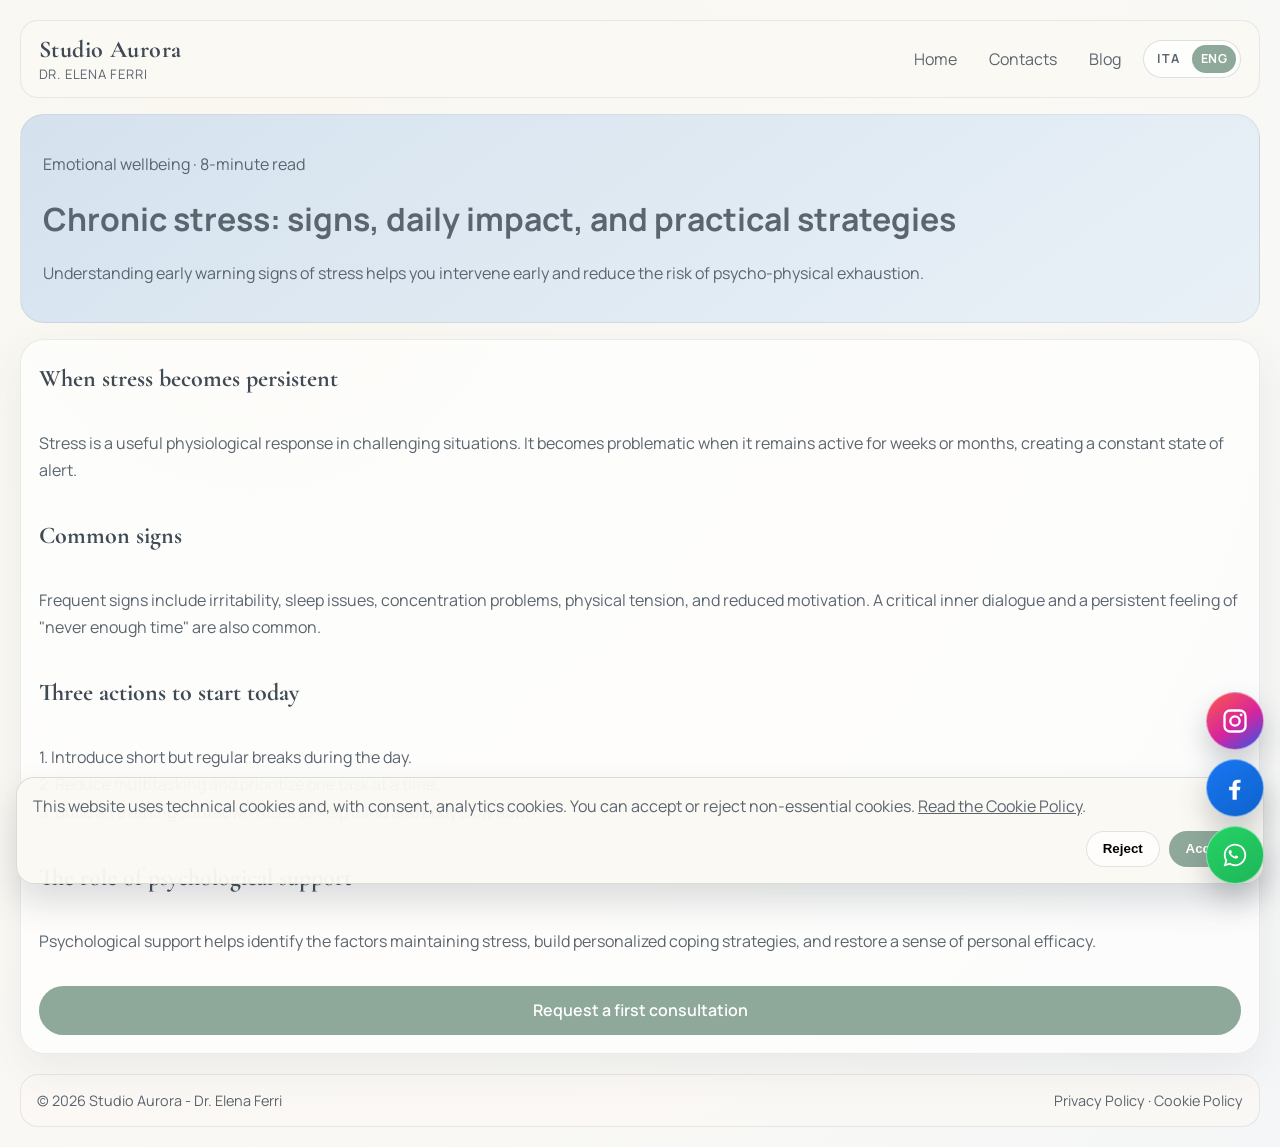
<file: articolo-en.html>
<!doctype html>
<html lang="en">
  <head>
    <meta charset="UTF-8" />
    <meta name="viewport" content="width=device-width, initial-scale=1.0" />
    <title>Article | Studio Aurora</title>
    <link rel="preconnect" href="https://fonts.googleapis.com" />
    <link rel="preconnect" href="https://fonts.gstatic.com" crossorigin />
    <link href="https://fonts.googleapis.com/css2?family=Cormorant+Garamond:wght@500;600;700&family=Manrope:wght@400;500;600;700&display=swap" rel="stylesheet" />
    <link rel="stylesheet" href="styles.css" />
    <link rel="icon" type="image/svg+xml" href="favicon.svg" />
  </head>
  <body>
    <div class="site-shell">
      <header class="site-header">
        <nav class="navbar">
          <a class="brand" href="index-en.html">
            <strong>Studio Aurora</strong>
            <span>Dr. Elena Ferri</span>
          </a>
          <div class="nav-side">
            <div class="nav-links">
              <a href="index-en.html">Home</a>
              <a href="contatti-en.html">Contacts</a>
              <a href="blog-en.html">Blog</a>
            </div>
            <div class="lang-switch" aria-label="Language switcher">
              <a href="articolo.html">ITA</a>
              <a class="is-active" href="articolo-en.html">ENG</a>
            </div>
          </div>
        </nav>
      </header>

      <main>
        <header class="article-header reveal">
          <p>Emotional wellbeing · 8-minute read</p>
          <h1>Chronic stress: signs, daily impact, and practical strategies</h1>
          <p>
            Understanding early warning signs of stress helps you intervene early
            and reduce the risk of psycho-physical exhaustion.
          </p>
        </header>

        <article class="surface article-body reveal">
          <h2>When stress becomes persistent</h2>
          <p>
            Stress is a useful physiological response in challenging situations. It becomes problematic when
            it remains active for weeks or months, creating a constant state of alert.
          </p>

          <h2>Common signs</h2>
          <p>
            Frequent signs include irritability, sleep issues, concentration problems,
            physical tension, and reduced motivation. A critical inner dialogue and a persistent
            feeling of "never enough time" are also common.
          </p>

          <h2>Three actions to start today</h2>
          <p>
            1. Introduce short but regular breaks during the day.<br />
            2. Reduce multitasking and prioritize one task at a time.<br />
            3. Build an evening shutdown ritual to help mind and body slow down.
          </p>

          <h2>The role of psychological support</h2>
          <p>
            Psychological support helps identify the factors maintaining stress,
            build personalized coping strategies, and restore a sense of personal efficacy.
          </p>

          <a class="btn btn-primary" href="contatti-en.html">Request a first consultation</a>
        </article>
      </main>

      <footer class="site-footer">
        <span>© 2026 Studio Aurora - Dr. Elena Ferri</span>
        <span><a href="privacy-en.html">Privacy Policy</a> · <a href="cookie-en.html">Cookie Policy</a></span>
      </footer>
    </div>

    <script src="script.js"></script>
  </body>
</html>
</file>
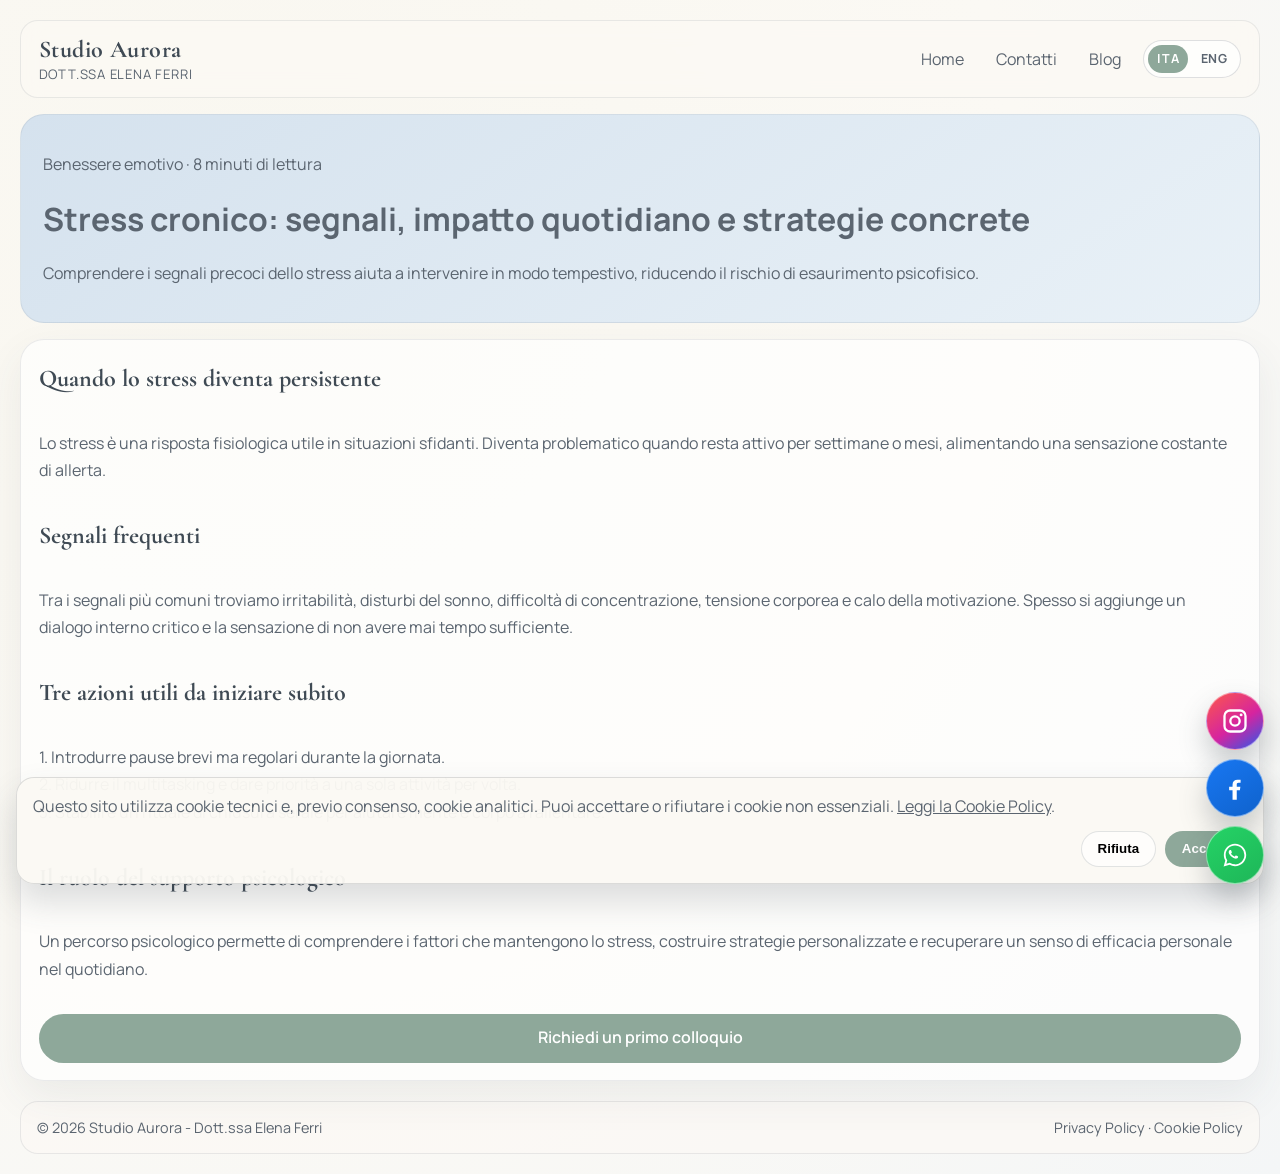
<file: articolo.html>
<!doctype html>
<html lang="it">
  <head>
    <meta charset="UTF-8" />
    <meta name="viewport" content="width=device-width, initial-scale=1.0" />
    <title>Articolo | Studio Aurora</title>
    <link rel="preconnect" href="https://fonts.googleapis.com" />
    <link rel="preconnect" href="https://fonts.gstatic.com" crossorigin />
    <link href="https://fonts.googleapis.com/css2?family=Cormorant+Garamond:wght@500;600;700&family=Manrope:wght@400;500;600;700&display=swap" rel="stylesheet" />
    <link rel="stylesheet" href="styles.css" />
    <link rel="icon" type="image/svg+xml" href="favicon.svg" />
  </head>
  <body>
    <div class="site-shell">
      <header class="site-header">
        <nav class="navbar">
          <a class="brand" href="index.html">
            <strong>Studio Aurora</strong>
            <span>Dott.ssa Elena Ferri</span>
          </a>
          <div class="nav-side">
            <div class="nav-links">
              <a href="index.html">Home</a>
              <a href="contatti.html">Contatti</a>
              <a href="blog.html">Blog</a>
            </div>
            <div class="lang-switch" aria-label="Selettore lingua">
              <a class="is-active" href="articolo.html">ITA</a>
              <a href="articolo-en.html">ENG</a>
            </div>
          </div>
        </nav>
      </header>

      <main>
        <header class="article-header reveal">
          <p>Benessere emotivo · 8 minuti di lettura</p>
          <h1>Stress cronico: segnali, impatto quotidiano e strategie concrete</h1>
          <p>
            Comprendere i segnali precoci dello stress aiuta a intervenire in modo tempestivo,
            riducendo il rischio di esaurimento psicofisico.
          </p>
        </header>

        <article class="surface article-body reveal">
          <h2>Quando lo stress diventa persistente</h2>
          <p>
            Lo stress è una risposta fisiologica utile in situazioni sfidanti. Diventa problematico quando
            resta attivo per settimane o mesi, alimentando una sensazione costante di allerta.
          </p>

          <h2>Segnali frequenti</h2>
          <p>
            Tra i segnali più comuni troviamo irritabilità, disturbi del sonno, difficoltà di concentrazione,
            tensione corporea e calo della motivazione. Spesso si aggiunge un dialogo interno critico e
            la sensazione di non avere mai tempo sufficiente.
          </p>

          <h2>Tre azioni utili da iniziare subito</h2>
          <p>
            1. Introdurre pause brevi ma regolari durante la giornata.<br />
            2. Ridurre il multitasking e dare priorità a una sola attività per volta.<br />
            3. Stabilire un rituale di chiusura serale per aiutare mente e corpo a rallentare.
          </p>

          <h2>Il ruolo del supporto psicologico</h2>
          <p>
            Un percorso psicologico permette di comprendere i fattori che mantengono lo stress,
            costruire strategie personalizzate e recuperare un senso di efficacia personale nel quotidiano.
          </p>

          <a class="btn btn-primary" href="contatti.html">Richiedi un primo colloquio</a>
        </article>
      </main>

      <footer class="site-footer">
        <span>© 2026 Studio Aurora - Dott.ssa Elena Ferri</span>
        <span><a href="privacy.html">Privacy Policy</a> · <a href="cookie.html">Cookie Policy</a></span>
      </footer>
    </div>

    <script src="script.js"></script>
  </body>
</html>
</file>
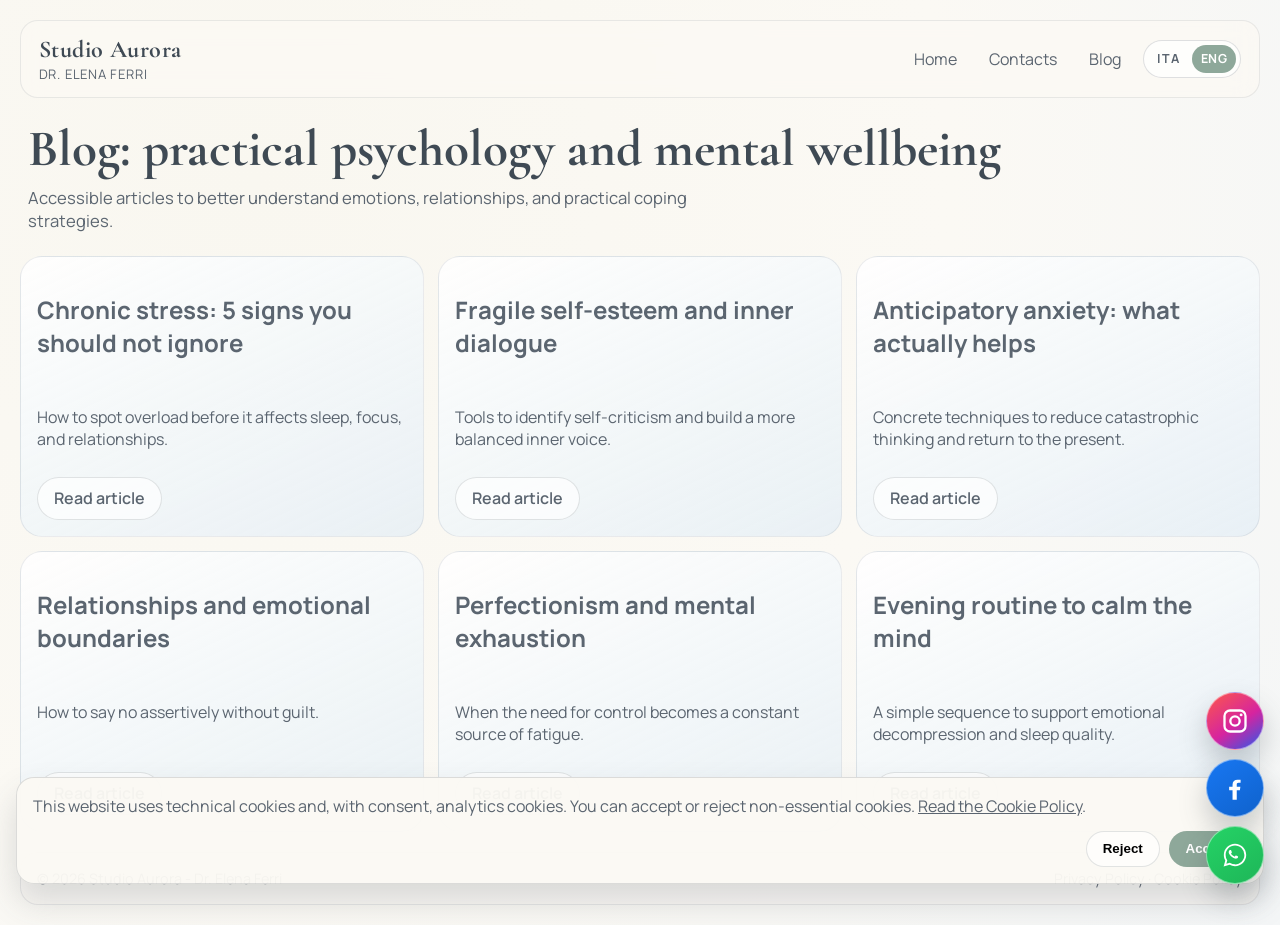
<file: blog-en.html>
<!doctype html>
<html lang="en">
  <head>
    <meta charset="UTF-8" />
    <meta name="viewport" content="width=device-width, initial-scale=1.0" />
    <title>Blog | Studio Aurora</title>
    <link rel="preconnect" href="https://fonts.googleapis.com" />
    <link rel="preconnect" href="https://fonts.gstatic.com" crossorigin />
    <link href="https://fonts.googleapis.com/css2?family=Cormorant+Garamond:wght@500;600;700&family=Manrope:wght@400;500;600;700&display=swap" rel="stylesheet" />
    <link rel="stylesheet" href="styles.css" />
    <link rel="icon" type="image/svg+xml" href="favicon.svg" />
  </head>
  <body>
    <div class="site-shell">
      <header class="site-header">
        <nav class="navbar">
          <a class="brand" href="index-en.html">
            <strong>Studio Aurora</strong>
            <span>Dr. Elena Ferri</span>
          </a>
          <div class="nav-side">
            <div class="nav-links">
              <a href="index-en.html">Home</a>
              <a href="contatti-en.html">Contacts</a>
              <a href="blog-en.html">Blog</a>
            </div>
            <div class="lang-switch" aria-label="Language switcher">
              <a href="blog.html">ITA</a>
              <a class="is-active" href="blog-en.html">ENG</a>
            </div>
          </div>
        </nav>
      </header>

      <section class="page-title reveal">
        <h1>Blog: practical psychology and mental wellbeing</h1>
        <p>Accessible articles to better understand emotions, relationships, and practical coping strategies.</p>
      </section>

      <main class="blog-grid">
        <article class="article-card reveal">
          <h2>Chronic stress: 5 signs you should not ignore</h2>
          <p>How to spot overload before it affects sleep, focus, and relationships.</p>
          <a class="btn btn-soft" href="articolo-en.html">Read article</a>
        </article>

        <article class="article-card reveal">
          <h2>Fragile self-esteem and inner dialogue</h2>
          <p>Tools to identify self-criticism and build a more balanced inner voice.</p>
          <a class="btn btn-soft" href="articolo-en.html">Read article</a>
        </article>

        <article class="article-card reveal">
          <h2>Anticipatory anxiety: what actually helps</h2>
          <p>Concrete techniques to reduce catastrophic thinking and return to the present.</p>
          <a class="btn btn-soft" href="articolo-en.html">Read article</a>
        </article>

        <article class="article-card reveal">
          <h2>Relationships and emotional boundaries</h2>
          <p>How to say no assertively without guilt.</p>
          <a class="btn btn-soft" href="articolo-en.html">Read article</a>
        </article>

        <article class="article-card reveal">
          <h2>Perfectionism and mental exhaustion</h2>
          <p>When the need for control becomes a constant source of fatigue.</p>
          <a class="btn btn-soft" href="articolo-en.html">Read article</a>
        </article>

        <article class="article-card reveal">
          <h2>Evening routine to calm the mind</h2>
          <p>A simple sequence to support emotional decompression and sleep quality.</p>
          <a class="btn btn-soft" href="articolo-en.html">Read article</a>
        </article>
      </main>

      <footer class="site-footer">
        <span>© 2026 Studio Aurora - Dr. Elena Ferri</span>
        <span><a href="privacy-en.html">Privacy Policy</a> · <a href="cookie-en.html">Cookie Policy</a></span>
      </footer>
    </div>

    <script src="script.js"></script>
  </body>
</html>
</file>
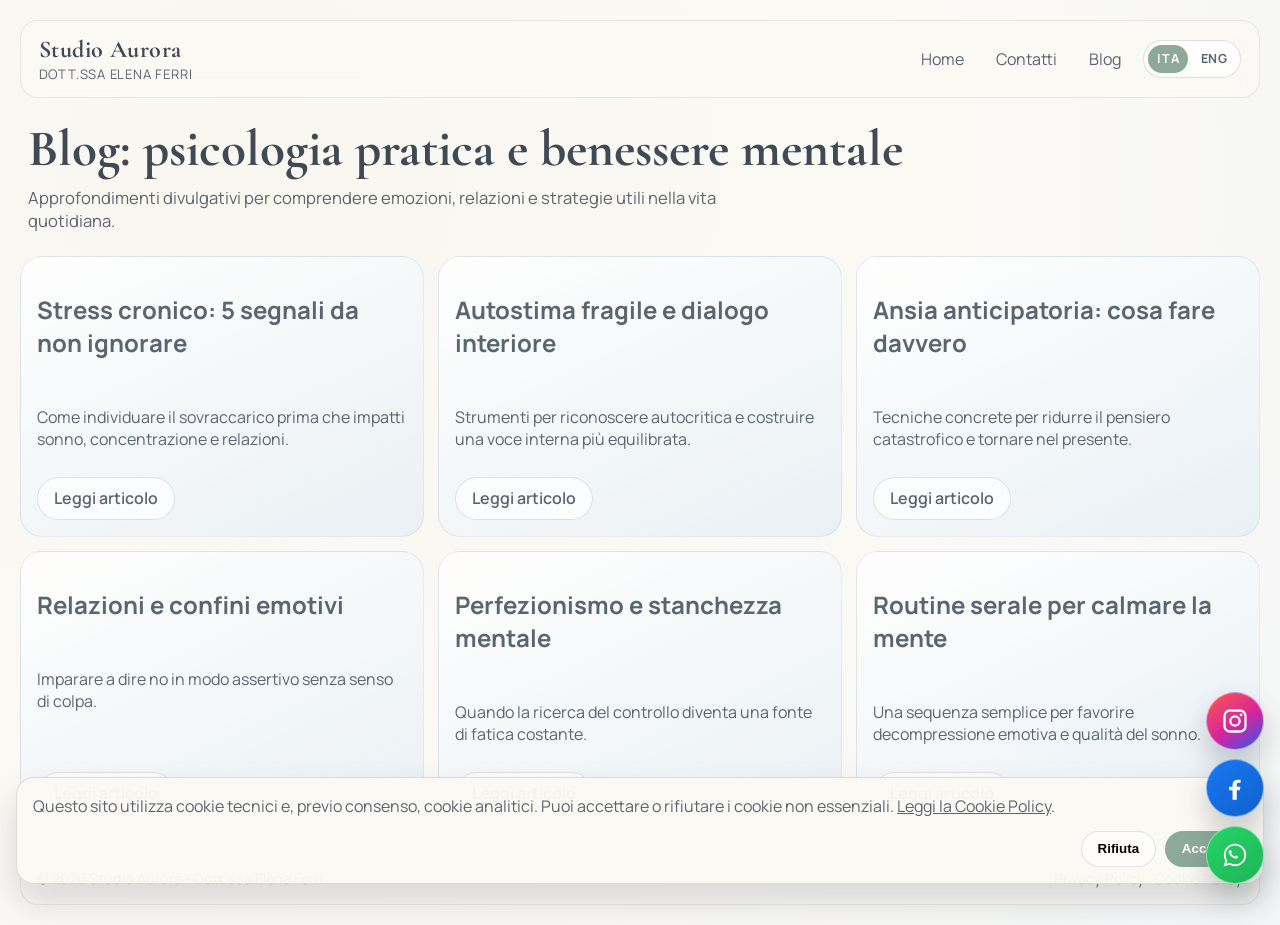
<file: blog.html>
<!doctype html>
<html lang="it">
  <head>
    <meta charset="UTF-8" />
    <meta name="viewport" content="width=device-width, initial-scale=1.0" />
    <title>Blog | Studio Aurora</title>
    <link rel="preconnect" href="https://fonts.googleapis.com" />
    <link rel="preconnect" href="https://fonts.gstatic.com" crossorigin />
    <link href="https://fonts.googleapis.com/css2?family=Cormorant+Garamond:wght@500;600;700&family=Manrope:wght@400;500;600;700&display=swap" rel="stylesheet" />
    <link rel="stylesheet" href="styles.css" />
    <link rel="icon" type="image/svg+xml" href="favicon.svg" />
  </head>
  <body>
    <div class="site-shell">
      <header class="site-header">
        <nav class="navbar">
          <a class="brand" href="index.html">
            <strong>Studio Aurora</strong>
            <span>Dott.ssa Elena Ferri</span>
          </a>
          <div class="nav-side">
            <div class="nav-links">
              <a href="index.html">Home</a>
              <a href="contatti.html">Contatti</a>
              <a href="blog.html">Blog</a>
            </div>
            <div class="lang-switch" aria-label="Selettore lingua">
              <a class="is-active" href="blog.html">ITA</a>
              <a href="blog-en.html">ENG</a>
            </div>
          </div>
        </nav>
      </header>

      <section class="page-title reveal">
        <h1>Blog: psicologia pratica e benessere mentale</h1>
        <p>Approfondimenti divulgativi per comprendere emozioni, relazioni e strategie utili nella vita quotidiana.</p>
      </section>

      <main class="blog-grid">
        <article class="article-card reveal">
          <h2>Stress cronico: 5 segnali da non ignorare</h2>
          <p>Come individuare il sovraccarico prima che impatti sonno, concentrazione e relazioni.</p>
          <a class="btn btn-soft" href="articolo.html">Leggi articolo</a>
        </article>

        <article class="article-card reveal">
          <h2>Autostima fragile e dialogo interiore</h2>
          <p>Strumenti per riconoscere autocritica e costruire una voce interna più equilibrata.</p>
          <a class="btn btn-soft" href="articolo.html">Leggi articolo</a>
        </article>

        <article class="article-card reveal">
          <h2>Ansia anticipatoria: cosa fare davvero</h2>
          <p>Tecniche concrete per ridurre il pensiero catastrofico e tornare nel presente.</p>
          <a class="btn btn-soft" href="articolo.html">Leggi articolo</a>
        </article>

        <article class="article-card reveal">
          <h2>Relazioni e confini emotivi</h2>
          <p>Imparare a dire no in modo assertivo senza senso di colpa.</p>
          <a class="btn btn-soft" href="articolo.html">Leggi articolo</a>
        </article>

        <article class="article-card reveal">
          <h2>Perfezionismo e stanchezza mentale</h2>
          <p>Quando la ricerca del controllo diventa una fonte di fatica costante.</p>
          <a class="btn btn-soft" href="articolo.html">Leggi articolo</a>
        </article>

        <article class="article-card reveal">
          <h2>Routine serale per calmare la mente</h2>
          <p>Una sequenza semplice per favorire decompressione emotiva e qualità del sonno.</p>
          <a class="btn btn-soft" href="articolo.html">Leggi articolo</a>
        </article>
      </main>

      <footer class="site-footer">
        <span>© 2026 Studio Aurora - Dott.ssa Elena Ferri</span>
        <span><a href="privacy.html">Privacy Policy</a> · <a href="cookie.html">Cookie Policy</a></span>
      </footer>
    </div>

    <script src="script.js"></script>
  </body>
</html>
</file>
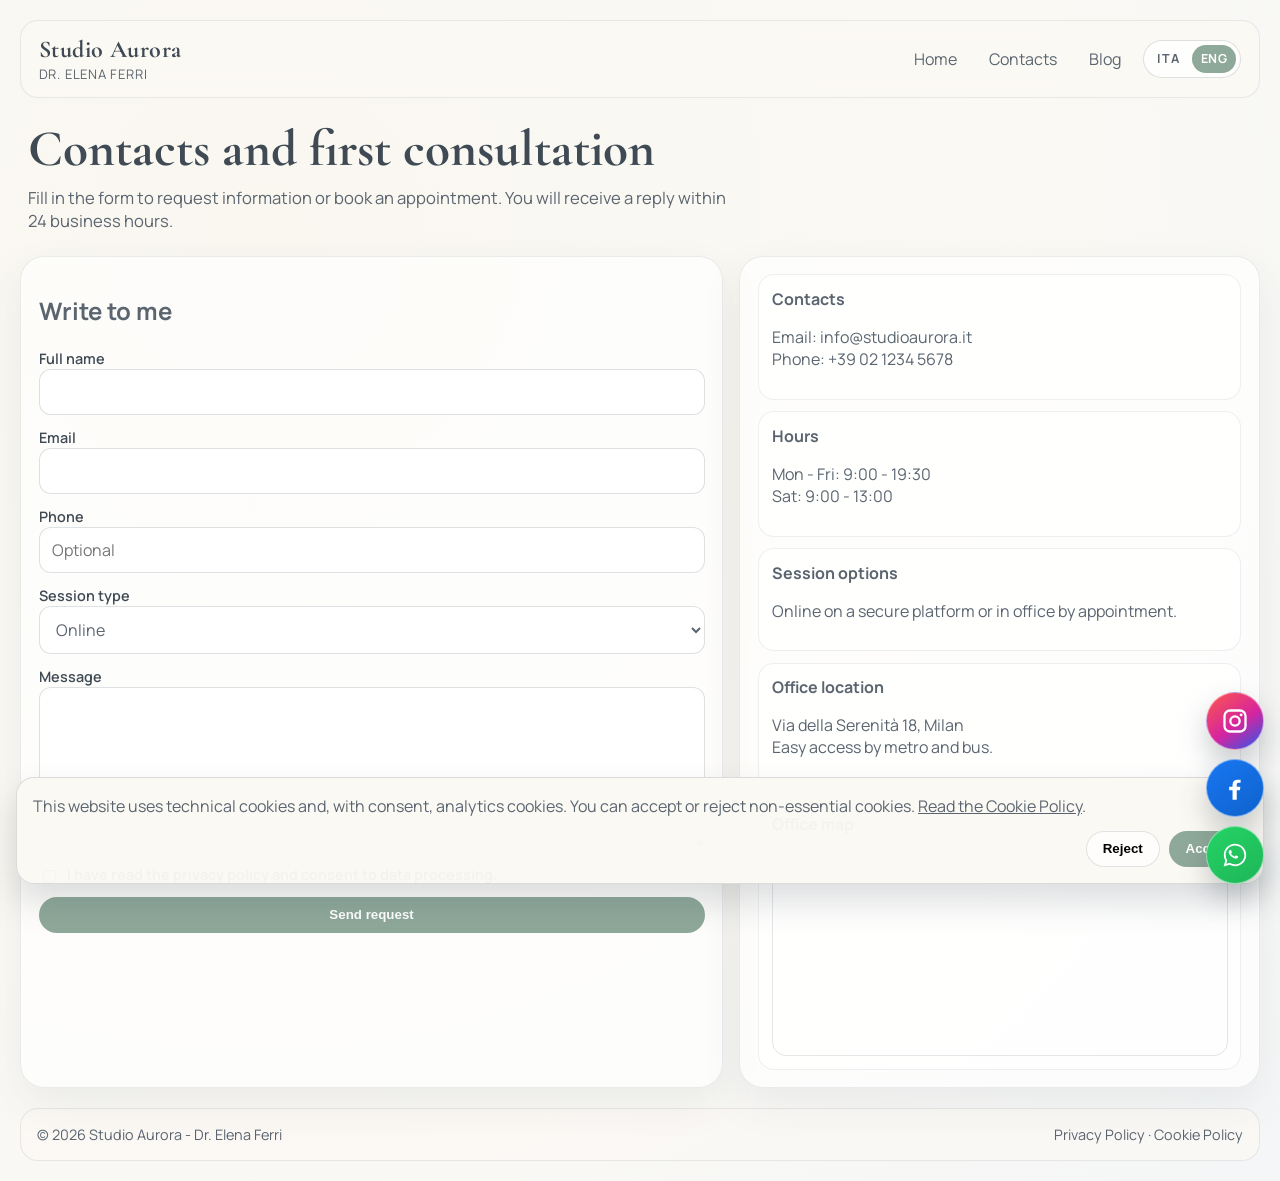
<file: contatti-en.html>
<!doctype html>
<html lang="en">
  <head>
    <meta charset="UTF-8" />
    <meta name="viewport" content="width=device-width, initial-scale=1.0" />
    <title>Contacts | Studio Aurora</title>
    <link rel="preconnect" href="https://fonts.googleapis.com" />
    <link rel="preconnect" href="https://fonts.gstatic.com" crossorigin />
    <link href="https://fonts.googleapis.com/css2?family=Cormorant+Garamond:wght@500;600;700&family=Manrope:wght@400;500;600;700&display=swap" rel="stylesheet" />
    <link rel="stylesheet" href="styles.css" />
    <link rel="icon" type="image/svg+xml" href="favicon.svg" />
  </head>
  <body>
    <div class="site-shell">
      <header class="site-header">
        <nav class="navbar">
          <a class="brand" href="index-en.html">
            <strong>Studio Aurora</strong>
            <span>Dr. Elena Ferri</span>
          </a>
          <div class="nav-side">
            <div class="nav-links">
              <a href="index-en.html">Home</a>
              <a href="contatti-en.html">Contacts</a>
              <a href="blog-en.html">Blog</a>
            </div>
            <div class="lang-switch" aria-label="Language switcher">
              <a href="contatti.html">ITA</a>
              <a class="is-active" href="contatti-en.html">ENG</a>
            </div>
          </div>
        </nav>
      </header>

      <section class="page-title reveal">
        <h1>Contacts and first consultation</h1>
        <p>
          Fill in the form to request information or book an appointment.
          You will receive a reply within 24 business hours.
        </p>
      </section>

      <main class="form-layout">
        <section class="surface reveal">
          <h2>Write to me</h2>
          <form id="contactForm" data-endpoint="https://formspree.io/f/YOUR_FORMSPREE_ID" novalidate>
            <div>
              <label for="name">Full name</label>
              <input id="name" name="name" type="text" required />
            </div>
            <div>
              <label for="email">Email</label>
              <input id="email" name="email" type="email" required />
            </div>
            <div>
              <label for="phone">Phone</label>
              <input id="phone" name="phone" type="tel" placeholder="Optional" />
            </div>
            <div>
              <label for="mode">Session type</label>
              <select id="mode" name="mode">
                <option value="online">Online</option>
                <option value="studio">In office</option>
                <option value="entrambi">Both</option>
              </select>
            </div>
            <div>
              <label for="message">Message</label>
              <textarea id="message" name="message" required></textarea>
            </div>
            <div>
              <label for="privacy">
                <input id="privacy" name="privacy" type="checkbox" required />
                I have read the privacy policy and consent to data processing.
              </label>
            </div>
            <button class="btn btn-primary" type="submit">Send request</button>
            <p id="formStatus" aria-live="polite"></p>
          </form>
        </section>

        <aside class="surface info-list reveal">
          <div class="info-item">
            <strong>Contacts</strong>
            <p>Email: info@studioaurora.it<br />Phone: +39 02 1234 5678</p>
          </div>
          <div class="info-item">
            <strong>Hours</strong>
            <p>Mon - Fri: 9:00 - 19:30<br />Sat: 9:00 - 13:00</p>
          </div>
          <div class="info-item">
            <strong>Session options</strong>
            <p>Online on a secure platform or in office by appointment.</p>
          </div>
          <div class="info-item">
            <strong>Office location</strong>
            <p>Via della Serenità 18, Milan<br />Easy access by metro and bus.</p>
          </div>
          <div class="info-item">
            <strong>Office map</strong>
            <div class="map-wrap">
              <iframe
                title="Studio Aurora map - Milan"
                src="https://maps.google.com/maps?q=Milano%20Porta%20Venezia&t=&z=13&ie=UTF8&iwloc=&output=embed"
                loading="lazy"
                referrerpolicy="no-referrer-when-downgrade"
              ></iframe>
            </div>
          </div>
        </aside>
      </main>

      <footer class="site-footer">
        <span>© 2026 Studio Aurora - Dr. Elena Ferri</span>
        <span><a href="privacy-en.html">Privacy Policy</a> · <a href="cookie-en.html">Cookie Policy</a></span>
      </footer>
    </div>

    <script src="script.js"></script>
  </body>
</html>
</file>
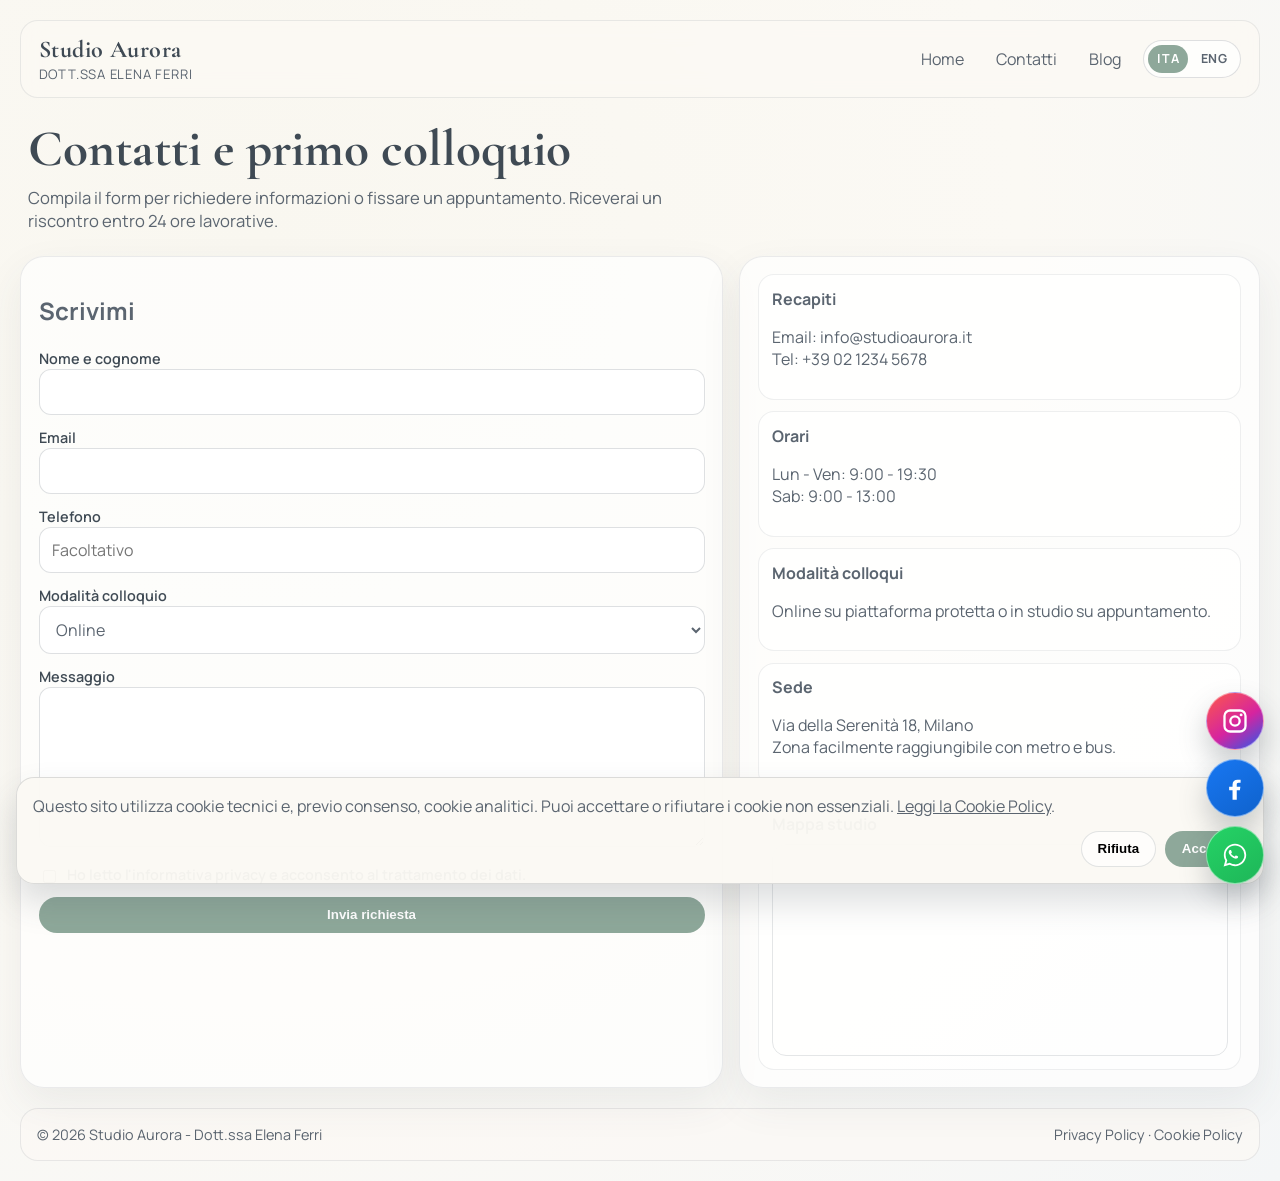
<file: contatti.html>
<!doctype html>
<html lang="it">
  <head>
    <meta charset="UTF-8" />
    <meta name="viewport" content="width=device-width, initial-scale=1.0" />
    <title>Contatti | Studio Aurora</title>
    <link rel="preconnect" href="https://fonts.googleapis.com" />
    <link rel="preconnect" href="https://fonts.gstatic.com" crossorigin />
    <link href="https://fonts.googleapis.com/css2?family=Cormorant+Garamond:wght@500;600;700&family=Manrope:wght@400;500;600;700&display=swap" rel="stylesheet" />
    <link rel="stylesheet" href="styles.css" />
    <link rel="icon" type="image/svg+xml" href="favicon.svg" />
  </head>
  <body>
    <div class="site-shell">
      <header class="site-header">
        <nav class="navbar">
          <a class="brand" href="index.html">
            <strong>Studio Aurora</strong>
            <span>Dott.ssa Elena Ferri</span>
          </a>
          <div class="nav-side">
            <div class="nav-links">
              <a href="index.html">Home</a>
              <a href="contatti.html">Contatti</a>
              <a href="blog.html">Blog</a>
            </div>
            <div class="lang-switch" aria-label="Selettore lingua">
              <a class="is-active" href="contatti.html">ITA</a>
              <a href="contatti-en.html">ENG</a>
            </div>
          </div>
        </nav>
      </header>

      <section class="page-title reveal">
        <h1>Contatti e primo colloquio</h1>
        <p>
          Compila il form per richiedere informazioni o fissare un appuntamento. Riceverai un riscontro entro 24 ore lavorative.
        </p>
      </section>

      <main class="form-layout">
        <section class="surface reveal">
          <h2>Scrivimi</h2>
          <form
            id="contactForm"
            data-endpoint="https://formspree.io/f/YOUR_FORMSPREE_ID"
            novalidate
          >
            <div>
              <label for="name">Nome e cognome</label>
              <input id="name" name="name" type="text" required />
            </div>
            <div>
              <label for="email">Email</label>
              <input id="email" name="email" type="email" required />
            </div>
            <div>
              <label for="phone">Telefono</label>
              <input id="phone" name="phone" type="tel" placeholder="Facoltativo" />
            </div>
            <div>
              <label for="mode">Modalità colloquio</label>
              <select id="mode" name="mode">
                <option value="online">Online</option>
                <option value="studio">In studio</option>
                <option value="entrambi">Entrambe</option>
              </select>
            </div>
            <div>
              <label for="message">Messaggio</label>
              <textarea id="message" name="message" required></textarea>
            </div>
            <div>
              <label for="privacy">
                <input id="privacy" name="privacy" type="checkbox" required />
                Ho letto l'informativa privacy e acconsento al trattamento dei dati.
              </label>
            </div>
            <button class="btn btn-primary" type="submit">Invia richiesta</button>
            <p id="formStatus" aria-live="polite"></p>
          </form>
        </section>

        <aside class="surface info-list reveal">
          <div class="info-item">
            <strong>Recapiti</strong>
            <p>Email: info@studioaurora.it<br />Tel: +39 02 1234 5678</p>
          </div>
          <div class="info-item">
            <strong>Orari</strong>
            <p>Lun - Ven: 9:00 - 19:30<br />Sab: 9:00 - 13:00</p>
          </div>
          <div class="info-item">
            <strong>Modalità colloqui</strong>
            <p>Online su piattaforma protetta o in studio su appuntamento.</p>
          </div>
          <div class="info-item">
            <strong>Sede</strong>
            <p>Via della Serenità 18, Milano<br />Zona facilmente raggiungibile con metro e bus.</p>
          </div>
          <div class="info-item">
            <strong>Mappa studio</strong>
            <div class="map-wrap">
              <iframe
                title="Mappa Studio Aurora - Milano"
                src="https://maps.google.com/maps?q=Milano%20Porta%20Venezia&t=&z=13&ie=UTF8&iwloc=&output=embed"
                loading="lazy"
                referrerpolicy="no-referrer-when-downgrade"
              ></iframe>
            </div>
          </div>
        </aside>
      </main>

      <footer class="site-footer">
        <span>© 2026 Studio Aurora - Dott.ssa Elena Ferri</span>
        <span><a href="privacy.html">Privacy Policy</a> · <a href="cookie.html">Cookie Policy</a></span>
      </footer>
    </div>

    <script src="script.js"></script>
  </body>
</html>
</file>
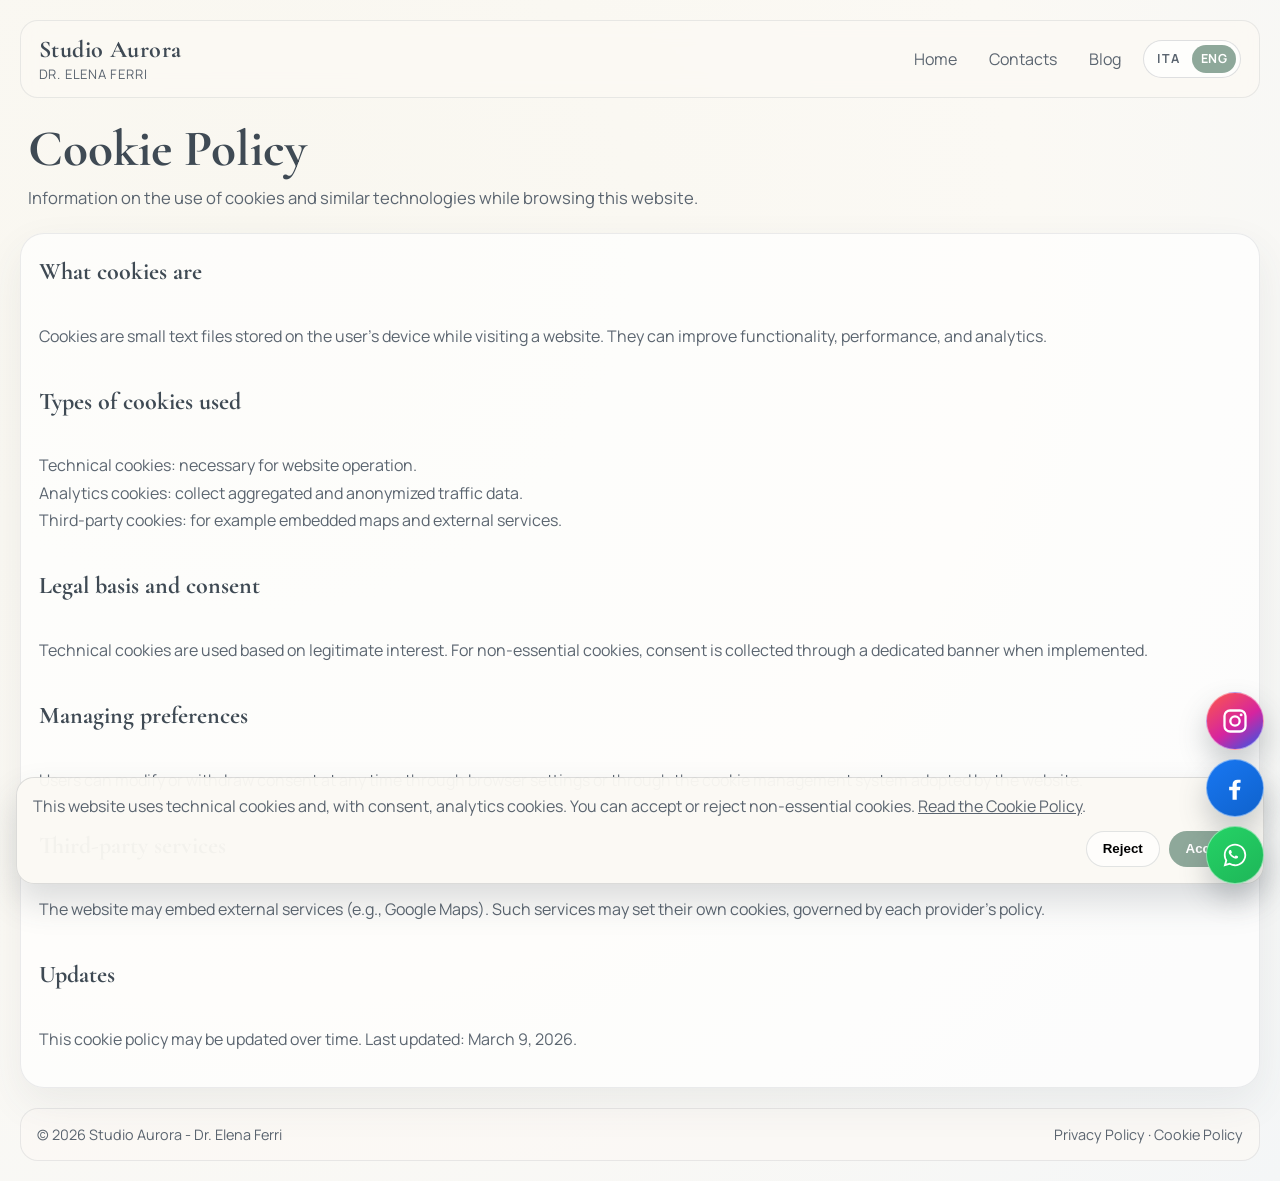
<file: cookie-en.html>
<!doctype html>
<html lang="en">
  <head>
    <meta charset="UTF-8" />
    <meta name="viewport" content="width=device-width, initial-scale=1.0" />
    <title>Cookie Policy | Studio Aurora</title>
    <link rel="preconnect" href="https://fonts.googleapis.com" />
    <link rel="preconnect" href="https://fonts.gstatic.com" crossorigin />
    <link href="https://fonts.googleapis.com/css2?family=Cormorant+Garamond:wght@500;600;700&family=Manrope:wght@400;500;600;700&display=swap" rel="stylesheet" />
    <link rel="stylesheet" href="styles.css" />
    <link rel="icon" type="image/svg+xml" href="favicon.svg" />
  </head>
  <body>
    <div class="site-shell">
      <header class="site-header">
        <nav class="navbar">
          <a class="brand" href="index-en.html">
            <strong>Studio Aurora</strong>
            <span>Dr. Elena Ferri</span>
          </a>
          <div class="nav-side">
            <div class="nav-links">
              <a href="index-en.html">Home</a>
              <a href="contatti-en.html">Contacts</a>
              <a href="blog-en.html">Blog</a>
            </div>
            <div class="lang-switch" aria-label="Language switcher">
              <a href="cookie.html">ITA</a>
              <a class="is-active" href="cookie-en.html">ENG</a>
            </div>
          </div>
        </nav>
      </header>

      <section class="page-title reveal">
        <h1>Cookie Policy</h1>
        <p>
          Information on the use of cookies and similar technologies while browsing this website.
        </p>
      </section>

      <main class="surface article-body reveal">
        <h2>What cookies are</h2>
        <p>
          Cookies are small text files stored on the user's device while visiting a website.
          They can improve functionality, performance, and analytics.
        </p>

        <h2>Types of cookies used</h2>
        <p>
          Technical cookies: necessary for website operation.<br />
          Analytics cookies: collect aggregated and anonymized traffic data.<br />
          Third-party cookies: for example embedded maps and external services.
        </p>

        <h2>Legal basis and consent</h2>
        <p>
          Technical cookies are used based on legitimate interest. For non-essential cookies,
          consent is collected through a dedicated banner when implemented.
        </p>

        <h2>Managing preferences</h2>
        <p>
          Users can modify or withdraw consent at any time through browser settings
          or through the cookie management system adopted by the website.
        </p>

        <h2>Third-party services</h2>
        <p>
          The website may embed external services (e.g., Google Maps). Such services may set
          their own cookies, governed by each provider's policy.
        </p>

        <h2>Updates</h2>
        <p>
          This cookie policy may be updated over time. Last updated: March 9, 2026.
        </p>
      </main>

      <footer class="site-footer">
        <span>© 2026 Studio Aurora - Dr. Elena Ferri</span>
        <span><a href="privacy-en.html">Privacy Policy</a> · <a href="cookie-en.html">Cookie Policy</a></span>
      </footer>
    </div>

    <script src="script.js"></script>
  </body>
</html>
</file>
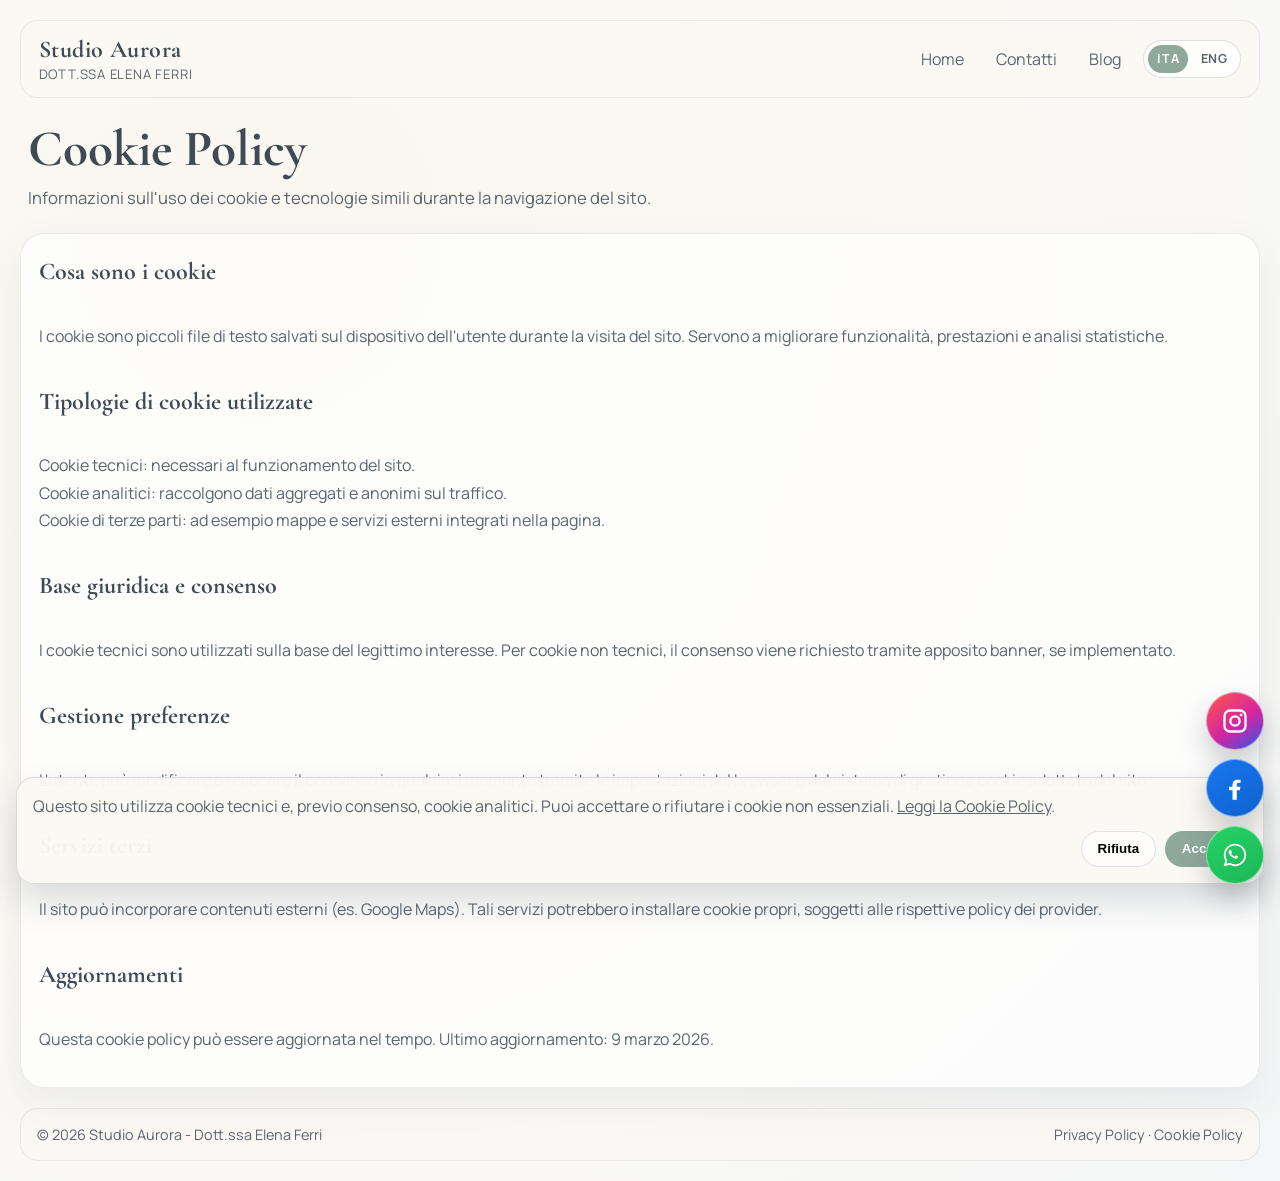
<file: cookie.html>
<!doctype html>
<html lang="it">
  <head>
    <meta charset="UTF-8" />
    <meta name="viewport" content="width=device-width, initial-scale=1.0" />
    <title>Cookie Policy | Studio Aurora</title>
    <link rel="preconnect" href="https://fonts.googleapis.com" />
    <link rel="preconnect" href="https://fonts.gstatic.com" crossorigin />
    <link href="https://fonts.googleapis.com/css2?family=Cormorant+Garamond:wght@500;600;700&family=Manrope:wght@400;500;600;700&display=swap" rel="stylesheet" />
    <link rel="stylesheet" href="styles.css" />
    <link rel="icon" type="image/svg+xml" href="favicon.svg" />
  </head>
  <body>
    <div class="site-shell">
      <header class="site-header">
        <nav class="navbar">
          <a class="brand" href="index.html">
            <strong>Studio Aurora</strong>
            <span>Dott.ssa Elena Ferri</span>
          </a>
          <div class="nav-side">
            <div class="nav-links">
              <a href="index.html">Home</a>
              <a href="contatti.html">Contatti</a>
              <a href="blog.html">Blog</a>
            </div>
            <div class="lang-switch" aria-label="Selettore lingua">
              <a class="is-active" href="cookie.html">ITA</a>
              <a href="cookie-en.html">ENG</a>
            </div>
          </div>
        </nav>
      </header>

      <section class="page-title reveal">
        <h1>Cookie Policy</h1>
        <p>
          Informazioni sull'uso dei cookie e tecnologie simili durante la navigazione del sito.
        </p>
      </section>

      <main class="surface article-body reveal">
        <h2>Cosa sono i cookie</h2>
        <p>
          I cookie sono piccoli file di testo salvati sul dispositivo dell'utente durante la visita del sito.
          Servono a migliorare funzionalità, prestazioni e analisi statistiche.
        </p>

        <h2>Tipologie di cookie utilizzate</h2>
        <p>
          Cookie tecnici: necessari al funzionamento del sito.<br />
          Cookie analitici: raccolgono dati aggregati e anonimi sul traffico.<br />
          Cookie di terze parti: ad esempio mappe e servizi esterni integrati nella pagina.
        </p>

        <h2>Base giuridica e consenso</h2>
        <p>
          I cookie tecnici sono utilizzati sulla base del legittimo interesse. Per cookie non tecnici,
          il consenso viene richiesto tramite apposito banner, se implementato.
        </p>

        <h2>Gestione preferenze</h2>
        <p>
          L'utente può modificare o revocare il consenso in qualsiasi momento tramite le impostazioni
          del browser o del sistema di gestione cookie adottato dal sito.
        </p>

        <h2>Servizi terzi</h2>
        <p>
          Il sito può incorporare contenuti esterni (es. Google Maps). Tali servizi potrebbero installare
          cookie propri, soggetti alle rispettive policy dei provider.
        </p>

        <h2>Aggiornamenti</h2>
        <p>
          Questa cookie policy può essere aggiornata nel tempo. Ultimo aggiornamento: 9 marzo 2026.
        </p>
      </main>

      <footer class="site-footer">
        <span>© 2026 Studio Aurora - Dott.ssa Elena Ferri</span>
        <span><a href="privacy.html">Privacy Policy</a> · <a href="cookie.html">Cookie Policy</a></span>
      </footer>
    </div>

    <script src="script.js"></script>
  </body>
</html>
</file>
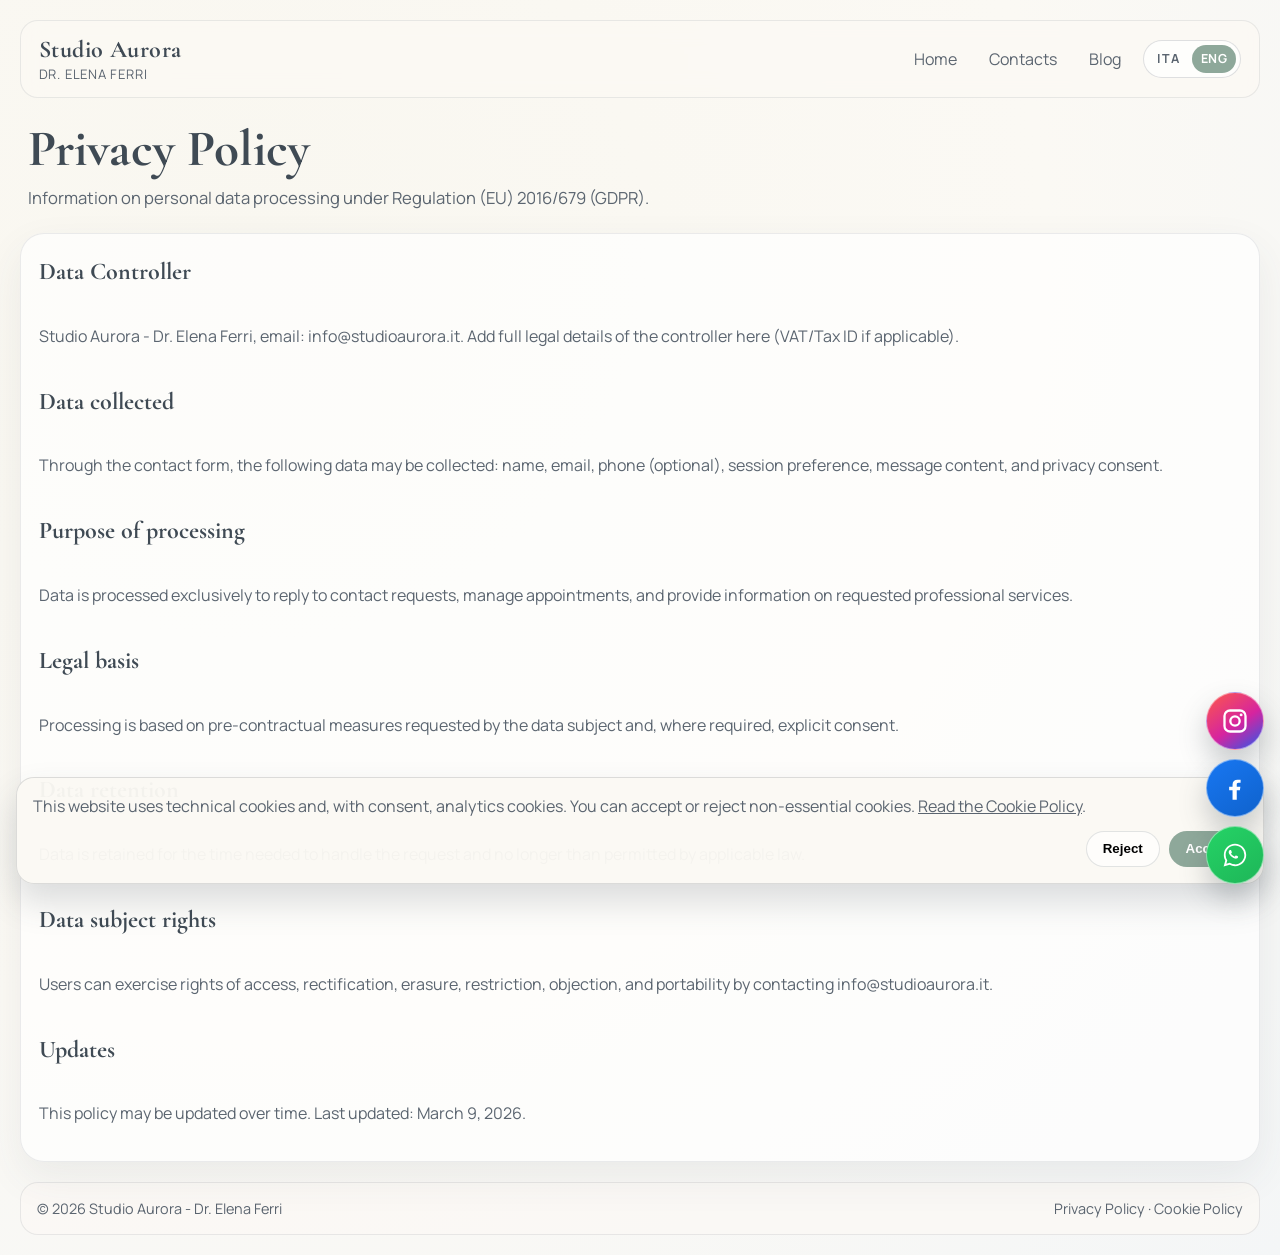
<file: privacy-en.html>
<!doctype html>
<html lang="en">
  <head>
    <meta charset="UTF-8" />
    <meta name="viewport" content="width=device-width, initial-scale=1.0" />
    <title>Privacy Policy | Studio Aurora</title>
    <link rel="preconnect" href="https://fonts.googleapis.com" />
    <link rel="preconnect" href="https://fonts.gstatic.com" crossorigin />
    <link href="https://fonts.googleapis.com/css2?family=Cormorant+Garamond:wght@500;600;700&family=Manrope:wght@400;500;600;700&display=swap" rel="stylesheet" />
    <link rel="stylesheet" href="styles.css" />
    <link rel="icon" type="image/svg+xml" href="favicon.svg" />
  </head>
  <body>
    <div class="site-shell">
      <header class="site-header">
        <nav class="navbar">
          <a class="brand" href="index-en.html">
            <strong>Studio Aurora</strong>
            <span>Dr. Elena Ferri</span>
          </a>
          <div class="nav-side">
            <div class="nav-links">
              <a href="index-en.html">Home</a>
              <a href="contatti-en.html">Contacts</a>
              <a href="blog-en.html">Blog</a>
            </div>
            <div class="lang-switch" aria-label="Language switcher">
              <a href="privacy.html">ITA</a>
              <a class="is-active" href="privacy-en.html">ENG</a>
            </div>
          </div>
        </nav>
      </header>

      <section class="page-title reveal">
        <h1>Privacy Policy</h1>
        <p>
          Information on personal data processing under Regulation (EU) 2016/679 (GDPR).
        </p>
      </section>

      <main class="surface article-body reveal">
        <h2>Data Controller</h2>
        <p>
          Studio Aurora - Dr. Elena Ferri, email: info@studioaurora.it.
          Add full legal details of the controller here (VAT/Tax ID if applicable).
        </p>

        <h2>Data collected</h2>
        <p>
          Through the contact form, the following data may be collected: name, email, phone (optional),
          session preference, message content, and privacy consent.
        </p>

        <h2>Purpose of processing</h2>
        <p>
          Data is processed exclusively to reply to contact requests, manage appointments,
          and provide information on requested professional services.
        </p>

        <h2>Legal basis</h2>
        <p>
          Processing is based on pre-contractual measures requested by the data subject and,
          where required, explicit consent.
        </p>

        <h2>Data retention</h2>
        <p>
          Data is retained for the time needed to handle the request and no longer than
          permitted by applicable law.
        </p>

        <h2>Data subject rights</h2>
        <p>
          Users can exercise rights of access, rectification, erasure, restriction,
          objection, and portability by contacting info@studioaurora.it.
        </p>

        <h2>Updates</h2>
        <p>
          This policy may be updated over time. Last updated: March 9, 2026.
        </p>
      </main>

      <footer class="site-footer">
        <span>© 2026 Studio Aurora - Dr. Elena Ferri</span>
        <span><a href="privacy-en.html">Privacy Policy</a> · <a href="cookie-en.html">Cookie Policy</a></span>
      </footer>
    </div>

    <script src="script.js"></script>
  </body>
</html>
</file>
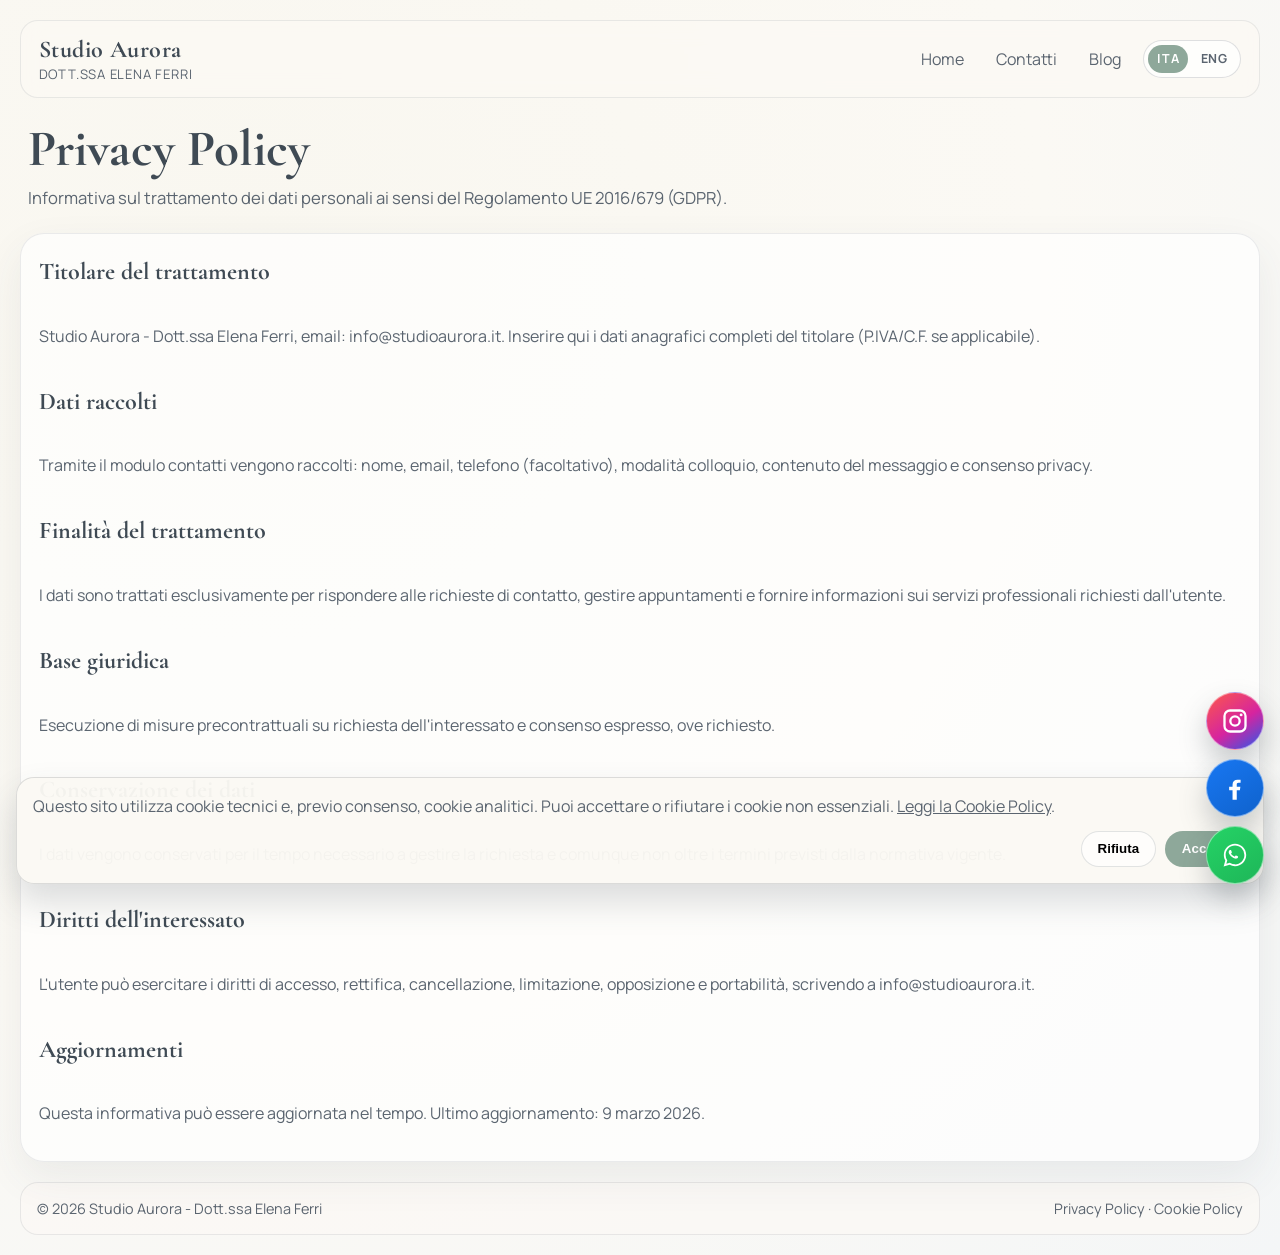
<file: privacy.html>
<!doctype html>
<html lang="it">
  <head>
    <meta charset="UTF-8" />
    <meta name="viewport" content="width=device-width, initial-scale=1.0" />
    <title>Privacy Policy | Studio Aurora</title>
    <link rel="preconnect" href="https://fonts.googleapis.com" />
    <link rel="preconnect" href="https://fonts.gstatic.com" crossorigin />
    <link href="https://fonts.googleapis.com/css2?family=Cormorant+Garamond:wght@500;600;700&family=Manrope:wght@400;500;600;700&display=swap" rel="stylesheet" />
    <link rel="stylesheet" href="styles.css" />
    <link rel="icon" type="image/svg+xml" href="favicon.svg" />
  </head>
  <body>
    <div class="site-shell">
      <header class="site-header">
        <nav class="navbar">
          <a class="brand" href="index.html">
            <strong>Studio Aurora</strong>
            <span>Dott.ssa Elena Ferri</span>
          </a>
          <div class="nav-side">
            <div class="nav-links">
              <a href="index.html">Home</a>
              <a href="contatti.html">Contatti</a>
              <a href="blog.html">Blog</a>
            </div>
            <div class="lang-switch" aria-label="Selettore lingua">
              <a class="is-active" href="privacy.html">ITA</a>
              <a href="privacy-en.html">ENG</a>
            </div>
          </div>
        </nav>
      </header>

      <section class="page-title reveal">
        <h1>Privacy Policy</h1>
        <p>
          Informativa sul trattamento dei dati personali ai sensi del Regolamento UE 2016/679 (GDPR).
        </p>
      </section>

      <main class="surface article-body reveal">
        <h2>Titolare del trattamento</h2>
        <p>
          Studio Aurora - Dott.ssa Elena Ferri, email: info@studioaurora.it.
          Inserire qui i dati anagrafici completi del titolare (P.IVA/C.F. se applicabile).
        </p>

        <h2>Dati raccolti</h2>
        <p>
          Tramite il modulo contatti vengono raccolti: nome, email, telefono (facoltativo), modalità colloquio,
          contenuto del messaggio e consenso privacy.
        </p>

        <h2>Finalità del trattamento</h2>
        <p>
          I dati sono trattati esclusivamente per rispondere alle richieste di contatto, gestire appuntamenti
          e fornire informazioni sui servizi professionali richiesti dall'utente.
        </p>

        <h2>Base giuridica</h2>
        <p>
          Esecuzione di misure precontrattuali su richiesta dell'interessato e consenso espresso,
          ove richiesto.
        </p>

        <h2>Conservazione dei dati</h2>
        <p>
          I dati vengono conservati per il tempo necessario a gestire la richiesta e comunque non oltre
          i termini previsti dalla normativa vigente.
        </p>

        <h2>Diritti dell'interessato</h2>
        <p>
          L'utente può esercitare i diritti di accesso, rettifica, cancellazione, limitazione,
          opposizione e portabilità, scrivendo a info@studioaurora.it.
        </p>

        <h2>Aggiornamenti</h2>
        <p>
          Questa informativa può essere aggiornata nel tempo. Ultimo aggiornamento: 9 marzo 2026.
        </p>
      </main>

      <footer class="site-footer">
        <span>© 2026 Studio Aurora - Dott.ssa Elena Ferri</span>
        <span><a href="privacy.html">Privacy Policy</a> · <a href="cookie.html">Cookie Policy</a></span>
      </footer>
    </div>

    <script src="script.js"></script>
  </body>
</html>
</file>
<file: styles.css>
:root {
  --sage: #cfded2;
  --powder: #d5e2ee;
  --beige: #efe4d8;
  --blush: #f2e4e7;
  --offwhite: #fbf9f4;
  --text: #5b6570;
  --text-strong: #3f4a54;
  --card-radius: 26px;
  --shadow: 0 16px 40px rgba(63, 74, 84, 0.08);
}

* {
  box-sizing: border-box;
}

html,
body {
  margin: 0;
  padding: 0;
  background: radial-gradient(circle at 20% 20%, #f9f7f0 0%, var(--offwhite) 55%, #f4f6f7 100%);
  color: var(--text);
  font-family: "Manrope", "Avenir Next", sans-serif;
}

body {
  min-height: 100vh;
}

img {
  max-width: 100%;
  display: block;
}

a {
  color: inherit;
  text-decoration: none;
}

.site-shell {
  max-width: 1440px;
  margin: 0 auto;
  padding: 1.25rem;
}

.site-header {
  position: sticky;
  top: 0;
  z-index: 40;
  margin-bottom: 1rem;
  border-radius: 18px;
  backdrop-filter: blur(10px);
  background: rgba(251, 249, 244, 0.78);
  border: 1px solid rgba(91, 101, 112, 0.12);
}

.navbar {
  display: flex;
  align-items: center;
  justify-content: space-between;
  gap: 1rem;
  padding: 0.85rem 1.1rem;
}

.mobile-nav-toggle {
  display: none;
  width: 42px;
  height: 42px;
  border-radius: 10px;
  border: 1px solid rgba(91, 101, 112, 0.2);
  background: rgba(255, 255, 255, 0.82);
  align-items: center;
  justify-content: center;
  flex-direction: column;
  gap: 5px;
  cursor: pointer;
}

.mobile-nav-toggle span {
  width: 18px;
  height: 2px;
  border-radius: 999px;
  background: var(--text-strong);
}

.brand {
  display: flex;
  flex-direction: column;
  gap: 0.1rem;
}

.brand strong {
  font-family: "Cormorant Garamond", Georgia, serif;
  font-size: 1.5rem;
  color: var(--text-strong);
  letter-spacing: 0.02em;
}

.brand span {
  font-size: 0.82rem;
  letter-spacing: 0.06em;
  text-transform: uppercase;
}

.nav-links {
  display: flex;
  flex-wrap: wrap;
  gap: 0.5rem;
}

.nav-side {
  display: flex;
  align-items: center;
  gap: 0.65rem;
}

.nav-links a {
  padding: 0.45rem 0.75rem;
  border-radius: 999px;
  transition: background 0.25s ease, transform 0.25s ease;
}

.nav-links a:hover,
.nav-links a:focus-visible {
  background: var(--powder);
  transform: translateY(-1px);
}

.lang-switch {
  display: inline-flex;
  align-items: center;
  gap: 0.25rem;
  padding: 0.25rem;
  border-radius: 999px;
  border: 1px solid rgba(91, 101, 112, 0.2);
  background: rgba(255, 255, 255, 0.65);
  font-size: 0.78rem;
  font-weight: 700;
  letter-spacing: 0.05em;
}

.lang-switch a {
  padding: 0.32rem 0.55rem;
  border-radius: 999px;
}

.lang-switch a.is-active {
  background: #8ea89a;
  color: #fff;
}

.mobile-lang-switch {
  display: none;
}

.page-title {
  margin: 1rem 0 0.5rem;
  padding: 0.5rem;
}

.page-title h1 {
  margin: 0;
  font-family: "Cormorant Garamond", Georgia, serif;
  font-size: clamp(2rem, 4vw, 3.25rem);
  color: var(--text-strong);
  line-height: 1.06;
}

.page-title p {
  margin: 0.6rem 0 0;
  max-width: 70ch;
  font-size: 1.04rem;
}

.puzzle-grid {
  display: grid;
  grid-template-columns: repeat(12, minmax(0, 1fr));
  grid-auto-rows: minmax(80px, auto);
  grid-auto-flow: row dense;
  gap: 0.9rem;
}

.card {
  position: relative;
  padding: 1.25rem;
  border-radius: var(--card-radius);
  border: 1px solid rgba(91, 101, 112, 0.12);
  box-shadow: var(--shadow);
  overflow: hidden;
}

.card::after {
  content: "";
  position: absolute;
  inset: 0;
  background: linear-gradient(135deg, rgba(255, 255, 255, 0.15), transparent 55%);
  pointer-events: none;
}

.card h2,
.card h3 {
  margin: 0 0 0.6rem;
  font-family: "Cormorant Garamond", Georgia, serif;
  color: var(--text-strong);
}

.card p {
  margin: 0;
  line-height: 1.6;
}

.hero {
  grid-column: span 7;
  grid-row: span 4;
  background: linear-gradient(145deg, var(--sage), #deebe2);
  display: grid;
  align-content: space-between;
  gap: 1rem;
}

.hero h2 {
  font-size: clamp(2rem, 4vw, 3.3rem);
  line-height: 1;
}

.hero small {
  font-weight: 600;
  letter-spacing: 0.08em;
  text-transform: uppercase;
}

.hero .cta-wrap {
  display: flex;
  gap: 0.65rem;
  flex-wrap: wrap;
}

.btn {
  display: inline-flex;
  align-items: center;
  justify-content: center;
  padding: 0.6rem 1rem;
  border-radius: 999px;
  border: 1px solid transparent;
  font-weight: 600;
  transition: transform 0.25s ease, box-shadow 0.25s ease, background 0.25s ease;
}

.btn:hover,
.btn:focus-visible {
  transform: translateY(-2px);
  box-shadow: 0 8px 18px rgba(63, 74, 84, 0.15);
}

.btn-primary {
  background: #8ea89a;
  color: #fff;
}

.btn-soft {
  background: rgba(255, 255, 255, 0.68);
  border-color: rgba(63, 74, 84, 0.15);
}

.photo-block {
  grid-column: span 5;
  grid-row: span 4;
  background: linear-gradient(145deg, var(--powder), #e4eef6);
  display: grid;
  place-items: center;
}

.portrait-placeholder {
  width: min(100%, 340px);
  aspect-ratio: 1/1;
  border-radius: 28px;
  background: linear-gradient(145deg, #f4f6f8, #d7e3ee);
  border: 1px solid rgba(91, 101, 112, 0.16);
  display: grid;
  place-items: center;
  font-family: "Cormorant Garamond", Georgia, serif;
  font-size: 1.4rem;
  color: #55616d;
}

.portrait-frame {
  margin: 0;
  width: min(100%, 360px);
}

.portrait-photo {
  width: 100%;
  aspect-ratio: 1 / 1;
  object-fit: cover;
  border-radius: 28px;
  border: 1px solid rgba(91, 101, 112, 0.16);
}

.portrait-frame figcaption {
  margin-top: 0.55rem;
  text-align: center;
  font-size: 0.9rem;
}

.about {
  grid-column: span 4;
  grid-row: span 2;
  background: linear-gradient(145deg, var(--beige), #f4ece3);
}

.method {
  grid-column: span 3;
  grid-row: span 2;
  background: linear-gradient(145deg, var(--blush), #f5e8eb);
}

.support-areas {
  grid-column: span 5;
  grid-row: span 2;
  background: linear-gradient(145deg, #e5edf3, #f1f6fa);
}

.benefits {
  grid-column: span 6;
  grid-row: span 2;
  background: linear-gradient(145deg, #deeadf, #ecf4ec);
}

.testimonial {
  grid-column: span 6;
  grid-row: span 2;
  background: linear-gradient(145deg, #f0e5d8, #f7efe6);
}

.blog-preview {
  grid-column: span 12;
  grid-row: span 3;
  background: linear-gradient(145deg, #dce7ef, #edf3f8);
}

.split-list {
  display: grid;
  grid-template-columns: repeat(2, minmax(0, 1fr));
  gap: 0.6rem;
  margin-top: 1rem;
}

.split-list div {
  padding: 0.65rem;
  border-radius: 14px;
  background: rgba(255, 255, 255, 0.55);
  font-size: 0.93rem;
}

.blog-cards {
  margin-top: 1rem;
  display: grid;
  grid-template-columns: repeat(3, minmax(0, 1fr));
  gap: 0.7rem;
}

.blog-mini {
  border-radius: 18px;
  background: rgba(255, 255, 255, 0.63);
  padding: 0.9rem;
  border: 1px solid rgba(91, 101, 112, 0.1);
}

.blog-mini p {
  margin-top: 0.35rem;
  font-size: 0.93rem;
}

.surface {
  border-radius: 24px;
  border: 1px solid rgba(91, 101, 112, 0.12);
  background: rgba(255, 255, 255, 0.65);
  box-shadow: var(--shadow);
  padding: 1.1rem;
}

.form-layout {
  display: grid;
  grid-template-columns: 1.35fr 1fr;
  gap: 1rem;
  margin-top: 1rem;
}

form {
  display: grid;
  gap: 0.7rem;
}

label {
  font-weight: 600;
  font-size: 0.9rem;
  color: var(--text-strong);
}

input,
textarea,
select {
  width: 100%;
  padding: 0.68rem 0.75rem;
  border-radius: 12px;
  border: 1px solid rgba(91, 101, 112, 0.2);
  background: rgba(255, 255, 255, 0.9);
  font: inherit;
  color: var(--text);
}

input:focus,
textarea:focus,
select:focus {
  outline: 2px solid rgba(142, 168, 154, 0.35);
  border-color: #8ea89a;
}

label input[type='checkbox'] {
  width: auto;
  margin-right: 0.55rem;
  vertical-align: middle;
}

textarea {
  min-height: 160px;
  resize: vertical;
}

.info-list {
  display: grid;
  gap: 0.7rem;
}

.info-item {
  border-radius: 16px;
  padding: 0.8rem;
  border: 1px solid rgba(91, 101, 112, 0.1);
  background: rgba(255, 255, 255, 0.68);
}

.blog-grid {
  margin-top: 1rem;
  display: grid;
  grid-template-columns: repeat(3, minmax(0, 1fr));
  gap: 0.85rem;
}

.article-card {
  border-radius: 22px;
  padding: 1rem;
  border: 1px solid rgba(91, 101, 112, 0.12);
  background: linear-gradient(155deg, rgba(255, 255, 255, 0.86), rgba(226, 237, 245, 0.7));
  transition: transform 0.25s ease;
  display: flex;
  flex-direction: column;
  gap: 0.7rem;
}

.article-card:hover {
  transform: translateY(-3px);
}

.article-card .btn {
  margin-top: auto;
  align-self: flex-start;
}

.map-wrap {
  margin-top: 0.55rem;
  border-radius: 14px;
  overflow: hidden;
  border: 1px solid rgba(91, 101, 112, 0.16);
}

.map-wrap iframe {
  width: 100%;
  min-height: 210px;
  border: 0;
  display: block;
}

.article-header {
  border-radius: 24px;
  padding: 1.4rem;
  background: linear-gradient(145deg, var(--powder), #e9f1f7);
  border: 1px solid rgba(91, 101, 112, 0.1);
}

.article-body {
  margin-top: 1rem;
  display: grid;
  gap: 0.9rem;
  line-height: 1.72;
}

.article-body h2 {
  margin: 0;
  font-family: "Cormorant Garamond", Georgia, serif;
  color: var(--text-strong);
}

.site-footer {
  margin-top: 1.25rem;
  border-radius: 18px;
  border: 1px solid rgba(91, 101, 112, 0.12);
  background: rgba(251, 249, 244, 0.75);
  padding: 1rem;
  display: flex;
  justify-content: space-between;
  gap: 0.8rem;
  flex-wrap: wrap;
  font-size: 0.9rem;
}

.cookie-banner {
  position: fixed;
  left: 1rem;
  right: 1rem;
  bottom: 1rem;
  z-index: 99;
  border-radius: 18px;
  border: 1px solid rgba(91, 101, 112, 0.2);
  background: rgba(251, 249, 244, 0.96);
  box-shadow: 0 18px 34px rgba(63, 74, 84, 0.18);
  padding: 1rem;
  display: grid;
  gap: 0.8rem;
}

.cookie-banner p {
  margin: 0;
  line-height: 1.5;
}

.cookie-banner a {
  text-decoration: underline;
}

.cookie-actions {
  display: flex;
  justify-content: flex-end;
  gap: 0.55rem;
  flex-wrap: wrap;
}

.social-float {
  --social-drift: 0px;
  position: fixed;
  right: 1rem;
  bottom: 1rem;
  z-index: 100;
  display: grid;
  gap: 0.55rem;
  transform: translateY(var(--social-drift));
}

.social-float-btn {
  width: 58px;
  height: 58px;
  border-radius: 999px;
  display: grid;
  place-items: center;
  color: #fff;
  border: 1px solid rgba(255, 255, 255, 0.45);
  box-shadow: 0 14px 28px rgba(63, 74, 84, 0.28);
  transition: transform 0.2s ease, box-shadow 0.2s ease;
}

.social-float-btn:hover,
.social-float-btn:focus-visible {
  transform: translateY(-2px) scale(1.03);
  box-shadow: 0 18px 34px rgba(63, 74, 84, 0.36);
}

.social-float-btn svg {
  width: 28px;
  height: 28px;
}

.social-float-btn.instagram {
  background: linear-gradient(145deg, #fd5949, #d6249f 55%, #285aeb);
}

.social-float-btn.facebook {
  background: linear-gradient(145deg, #1877f2, #0f62cc);
}

.social-float-btn.whatsapp {
  background: linear-gradient(145deg, #25d366, #1eb658);
}

.reveal {
  opacity: 0;
  transform: translateY(24px);
  transition: opacity 0.7s ease, transform 0.7s ease;
}

.reveal.is-visible {
  opacity: 1;
  transform: translateY(0);
}

@media (max-width: 1080px) {
  .hero,
  .photo-block,
  .about,
  .method,
  .support-areas,
  .benefits,
  .testimonial,
  .blog-preview {
    grid-column: span 12;
    grid-row: auto;
  }

  .blog-grid,
  .blog-cards {
    grid-template-columns: repeat(2, minmax(0, 1fr));
  }

  .form-layout {
    grid-template-columns: 1fr;
  }
}

@media (max-width: 720px) {
  .site-shell {
    padding: 0.7rem;
  }

  .navbar {
    display: grid;
    grid-template-columns: minmax(0, 1fr) auto auto;
    align-items: center;
    column-gap: 0.55rem;
    row-gap: 0.6rem;
  }

  .mobile-nav-toggle {
    display: inline-flex;
    order: 3;
  }

  .mobile-lang-switch {
    display: inline-flex;
    order: 2;
    margin-left: 0;
    margin-right: 0;
    justify-self: end;
  }

  .nav-side {
    grid-column: 1 / -1;
    width: 100%;
    display: none;
    flex-direction: column;
    align-items: stretch;
    gap: 0.55rem;
    padding: 0.25rem 0 0.2rem;
  }

  .navbar.is-open .nav-side {
    display: flex;
  }

  .nav-side .lang-switch {
    display: none !important;
  }

  .nav-side .mobile-lang-switch {
    display: none !important;
  }

  .nav-links {
    width: 100%;
    display: grid;
    grid-template-columns: 1fr;
    gap: 0.45rem;
  }

  .nav-links a {
    text-align: left;
    padding: 0.6rem 0.45rem;
    background: rgba(255, 255, 255, 0.72);
    border: 1px solid rgba(91, 101, 112, 0.12);
  }

  .lang-switch {
    align-self: flex-start;
    margin-top: 0.1rem;
  }

  .blog-grid,
  .blog-cards,
  .split-list {
    grid-template-columns: 1fr;
  }

  .cookie-banner {
    left: 0.7rem;
    right: 0.7rem;
    bottom: 0.7rem;
  }

  .cookie-actions {
    justify-content: stretch;
  }

  .cookie-actions .btn {
    width: 100%;
  }

  .social-float {
    right: 0.7rem;
    bottom: 0.7rem;
  }

  .social-float-btn {
    width: 54px;
    height: 54px;
  }
}
</file>
